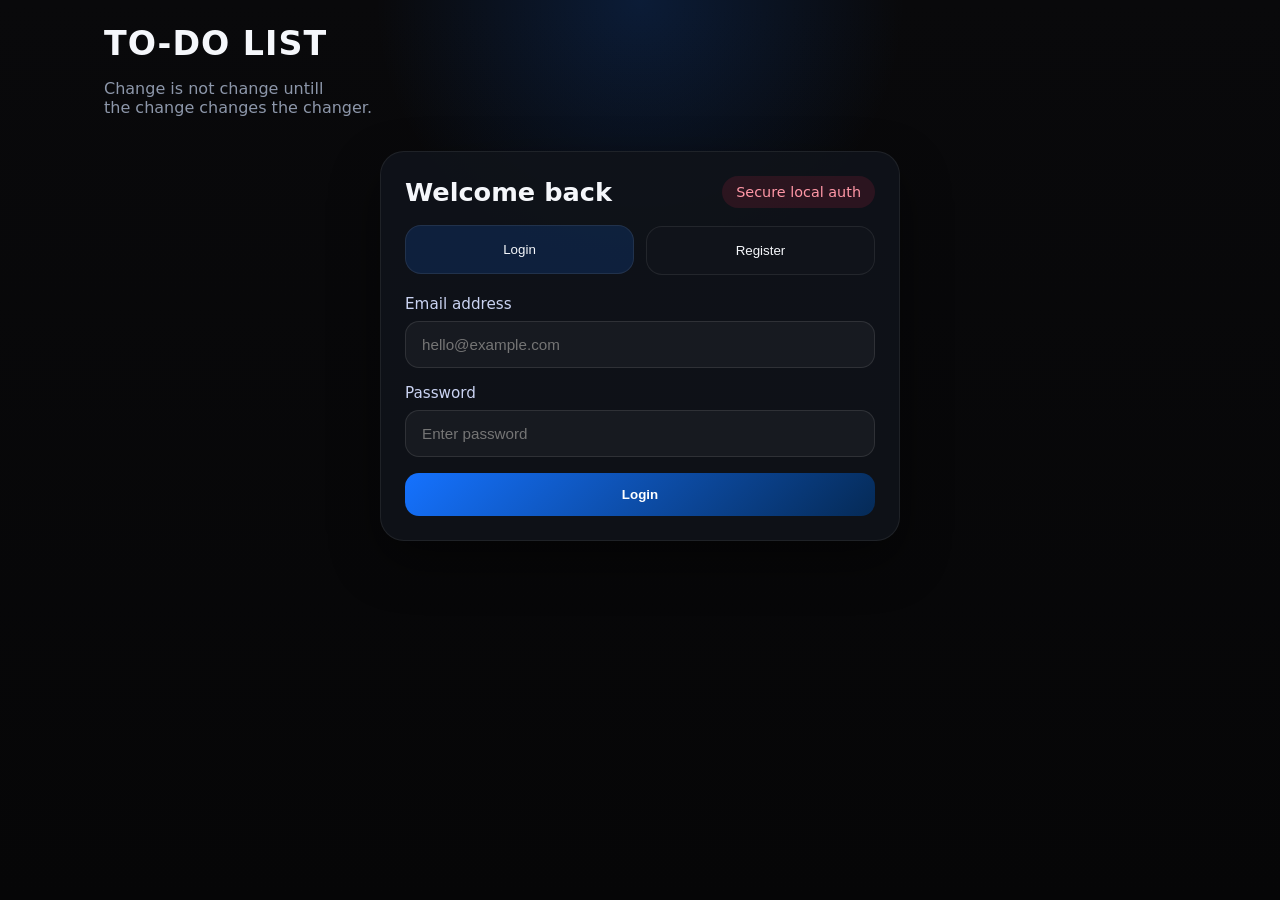
<file: index.html>
<!DOCTYPE html>
<html lang="en">
<head>
  <meta charset="UTF-8" />
  <meta name="viewport" content="width=device-width, initial-scale=1.0" />
  <link rel="stylesheet" href="style.css">
  <script src="script.js" defer></script>
  <title>TASK MANAGEMENT SYSTEM</title>
</head>
<body>
  <div class="app">
    <div class="brand">
      <div>
        <h1>TO-DO LIST</h1>
        <p class="tagline">Change is not change untill <br>the change changes the changer.</p>
      </div>
    </div>

    <section id="authPanel" class="auth-panel card">
      <div class="header-row">
        <h2>Welcome back</h2>
        <span class="status-pill">Secure local auth</span>
      </div>

      <div class="auth-tabs">
        <button id="loginTab" class="tab-btn active" type="button">Login</button>
        <button id="registerTab" class="tab-btn" type="button">Register</button>
      </div>

      <form id="loginForm">
        <label>
          Email address
          <input type="email" id="loginEmail" required placeholder="hello@example.com" />
        </label>
        <label>
          Password
          <input type="password" id="loginPassword" required placeholder="Enter password" />
        </label>
        <button class="button primary" type="submit">Login</button>
      </form>

      <form id="registerForm" class="hidden">
        <label>
          Full name
          <input type="text" id="registerName" required placeholder="Your name" />
        </label>
        <label>
          Email address
          <input type="email" id="registerEmail" required placeholder="hello@example.com" />
        </label>
        <label>
          Password
          <input type="password" id="registerPassword" required placeholder="Create password" />
        </label>
        <button class="button primary" type="submit">Register</button>
      </form>
    </section>

    <section id="dashboard" class="hidden">
      <div class="top-strip">
        <div>
          <p class="note">Logged in as <strong id="welcomeName"></strong></p>
          <h2> Task Manager </h2>
        </div>
        <button id="logoutBtn" class="button secondary">Logout</button>
      </div>

      <div class="task-grid">
        <div class="card">
          <div class="header-row">
            <div>
              <h2 id="formHeading">Create a new task</h2>
              <p class="note">Add a task with deadline, duration and reminder settings.</p>
            </div>
          </div>

          <form id="taskForm">
            <label>
              Task title
              <input type="text" id="taskTitle" required placeholder="Example: Finish report" />
            </label>
            <label>
              Description
              <textarea id="taskDescription" placeholder="Add details... (optional)"></textarea>
            </label>
            <label>
              Due date and time
              <input type="datetime-local" id="taskDueDate" required />
            </label>
            <label>
              Time allocation (minutes)
              <input type="number" id="taskDuration" min="5" step="5" required placeholder="60" />
            </label>
            <label>
              Reminder before due time (minutes)
              <input type="number" id="taskReminder" min="0" step="1" value="30" />
            </label>
            <label>
              Reminder email address
              <input type="email" id="taskEmail" placeholder="Optional — your email or teammate" />
            </label>
            <div class="task-actions">
              <button class="button primary" type="submit">Save task</button>
              <button id="cancelEditBtn" class="button secondary hidden" type="button">Cancel edit</button>
            </div>
          </form>
        </div>

        <div class="card">
          <div class="header-row">
            <div>
              <h2>Task timeline</h2>
              <p class="note">A live countdown and alarm activates when a deadline arrives.</p>
            </div>
            <span id="taskCount" class="badge">0 tasks</span>
          </div>

          <div id="taskList" class="task-list"></div>
        </div>
      </div>
    </section>

    <div id="toast" class="toast hidden"></div>
  </div>
</body>
</html>
</file>
<file: style.css>
:root {
      --bg: #070708;
      --panel: #10131a;
      --panel-strong: #131920;
      --text: #f5f7fb;
      --blue: #1572ff;
      --red: #ff2d55;
      --shadow: 0 20px 50px rgba(0, 0, 0, 0.45);
      --success: #17ce96;
    }

    * {
      box-sizing: border-box;
    }

    body {
      margin: 0;
      min-height: 100vh;
      font-family: Inter, system-ui, sans-serif;
      background: radial-gradient(circle at top, rgba(21, 114, 255, 0.18), transparent 24%),
        linear-gradient(180deg, #09090b 0%, #060607 100%);
      color: var(--text);
    }

    .app {
      max-width: 1120px;
      margin: 0 auto;
      padding: 24px;
    }

    .brand {
      display: flex;
      justify-content: space-between;
      align-items: center;
      gap: 16px;
      margin-bottom: 18px;
    }

    .brand h1 {
      margin: 0;
      font-size: clamp(2rem, 2.6vw, 3rem);
      letter-spacing: 0.03em;
    }

    .brand .tagline {
      color: #8d97aa;
      font-size: 1rem;
    }

    .card {
      background: rgba(16, 19, 26, 0.9);
      border: 1px solid rgba(255, 255, 255, 0.07);
      border-radius: 24px;
      box-shadow: var(--shadow);
      padding: 24px;
      margin-bottom: 20px;
    }

    .hidden {
      display: none !important;
    }

    .auth-panel {
      max-width: 520px;
      margin: 0 auto;
    }

    .auth-tabs {
      display: grid;
      grid-template-columns: repeat(2, 1fr);
      gap: 12px;
      margin-bottom: 20px;
    }

    .tab-btn {
      padding: 16px 20px;
      border-radius: 16px;
      border: 1px solid rgba(255, 255, 255, 0.08);
      background: var(--panel);
      color: var(--text);
      cursor: pointer;
      transition: background 0.2s ease, transform 0.2s ease;
    }

    .tab-btn.active,
    .tab-btn:hover {
      background: rgba(21, 114, 255, 0.16);
      transform: translateY(-1px);
    }

    form {
      display: grid;
      gap: 16px;
    }

    label {
      display: grid;
      gap: 8px;
      font-size: 0.95rem;
      color: #cad3f2;
    }

    input,
    textarea,
    select {
      width: 100%;
      border-radius: 14px;
      border: 1px solid rgba(255, 255, 255, 0.1);
      padding: 14px 16px;
      background: rgba(255, 255, 255, 0.04);
      color: var(--text);
      font-size: 0.95rem;
    }

    textarea {
      resize: vertical;
      min-height: 100px;
    }

    .button {
      display: inline-flex;
      align-items: center;
      justify-content: center;
      gap: 10px;
      padding: 14px 20px;
      border: none;
      border-radius: 14px;
      cursor: pointer;
      font-weight: 600;
      transition: transform 0.2s ease, background 0.2s ease;
    }

    .button.primary {
      background: linear-gradient(135deg, var(--blue), #052a56);
      color: #fff;
    }

    .button.danger {
      background: var(--red);
      color: #fff;
    }

    .button.secondary {
      background: transparent;
      color: var(--text);
      border: 1px solid rgba(255, 255, 255, 0.12);
    }

    .button:hover {
      transform: translateY(-1px);
    }

    .task-grid {
      display: grid;
      grid-template-columns: 1.4fr 1fr;
      gap: 20px;
    }

    .task-list {
      display: grid;
      gap: 16px;
    }

    .task-card {
      padding: 18px;
      border-radius: 18px;
      border: 1px solid rgba(255, 255, 255, 0.08);
      background: rgba(10, 14, 22, 0.82);
    }

    .task-card.due {
      border-color: rgba(255, 45, 85, 0.6);
      box-shadow: 0 0 0 1px rgba(255, 45, 85, 0.08);
    }

    .task-title {
      display: flex;
      justify-content: space-between;
      align-items: flex-start;
      gap: 12px;
      margin-bottom: 14px;
    }

    .task-title h3 {
      margin: 0;
      font-size: 1.15rem;
    }

    .badge {
      display: inline-flex;
      align-items: center;
      gap: 6px;
      padding: 8px 12px;
      border-radius: 999px;
      font-size: 0.85rem;
      background: rgba(21, 114, 255, 0.12);
      color: #9cc8ff;
    }

    .task-meta {
      display: grid;
      gap: 10px;
      margin-top: 14px;
      color: #b8c3e0;
      font-size: 0.92rem;
    }

    .task-actions {
      display: flex;
      flex-wrap: wrap;
      gap: 10px;
      margin-top: 16px;
    }

    .task-actions .button {
      padding: 10px 14px;
      font-size: 0.9rem;
    }

    .header-row {
      display: flex;
      flex-wrap: wrap;
      justify-content: space-between;
      align-items: center;
      gap: 12px;
      margin-bottom: 18px;
    }

    .header-row h2 {
      margin: 0;
      font-size: 1.6rem;
    }

    .top-strip {
      display: flex;
      justify-content: space-between;
      align-items: center;
      gap: 14px;
      margin-bottom: 24px;
      flex-wrap: wrap;
    }

    .status-pill {
      padding: 8px 14px;
      border-radius: 999px;
      font-size: 0.9rem;
      background: rgba(255, 45, 85, 0.12);
      color: #ff97a6;
    }

    .toast {
      position: fixed;
      left: 50%;
      bottom: 24px;
      transform: translateX(-50%);
      min-width: 260px;
      max-width: calc(100% - 40px);
      padding: 14px 18px;
      border-radius: 16px;
      text-align: center;
      color: #fff;
      background: rgba(8, 9, 14, 0.96);
      border: 1px solid rgba(255, 255, 255, 0.1);
      box-shadow: var(--shadow);
      z-index: 20;
    }

    .toast.success {
      border-color: rgba(23, 206, 150, 0.5);
    }

    .toast.error {
      border-color: rgba(255, 45, 85, 0.5);
    }

    .note {
      font-size: 0.9rem;
      color: #8d97aa;
    }

    @media (max-width: 860px) {
      .task-grid {
        grid-template-columns: 1fr;
      }
    }
</file>
<file: Style.css>
:root {
      --bg: #070708;
      --panel: #10131a;
      --panel-strong: #131920;
      --text: #f5f7fb;
      --blue: #1572ff;
      --red: #ff2d55;
      --shadow: 0 20px 50px rgba(0, 0, 0, 0.45);
      --success: #17ce96;
    }

    * {
      box-sizing: border-box;
    }

    body {
      margin: 0;
      min-height: 100vh;
      font-family: Inter, system-ui, sans-serif;
      background: radial-gradient(circle at top, rgba(21, 114, 255, 0.18), transparent 24%),
        linear-gradient(180deg, #09090b 0%, #060607 100%);
      color: var(--text);
    }

    .app {
      max-width: 1120px;
      margin: 0 auto;
      padding: 24px;
    }

    .brand {
      display: flex;
      justify-content: space-between;
      align-items: center;
      gap: 16px;
      margin-bottom: 18px;
    }

    .brand h1 {
      margin: 0;
      font-size: clamp(2rem, 2.6vw, 3rem);
      letter-spacing: 0.03em;
    }

    .brand .tagline {
      color: #8d97aa;
      font-size: 1rem;
    }

    .card {
      background: rgba(16, 19, 26, 0.9);
      border: 1px solid rgba(255, 255, 255, 0.07);
      border-radius: 24px;
      box-shadow: var(--shadow);
      padding: 24px;
      margin-bottom: 20px;
    }

    .hidden {
      display: none !important;
    }

    .auth-panel {
      max-width: 520px;
      margin: 0 auto;
    }

    .auth-tabs {
      display: grid;
      grid-template-columns: repeat(2, 1fr);
      gap: 12px;
      margin-bottom: 20px;
    }

    .tab-btn {
      padding: 16px 20px;
      border-radius: 16px;
      border: 1px solid rgba(255, 255, 255, 0.08);
      background: var(--panel);
      color: var(--text);
      cursor: pointer;
      transition: background 0.2s ease, transform 0.2s ease;
    }

    .tab-btn.active,
    .tab-btn:hover {
      background: rgba(21, 114, 255, 0.16);
      transform: translateY(-1px);
    }

    form {
      display: grid;
      gap: 16px;
    }

    label {
      display: grid;
      gap: 8px;
      font-size: 0.95rem;
      color: #cad3f2;
    }

    input,
    textarea,
    select {
      width: 100%;
      border-radius: 14px;
      border: 1px solid rgba(255, 255, 255, 0.1);
      padding: 14px 16px;
      background: rgba(255, 255, 255, 0.04);
      color: var(--text);
      font-size: 0.95rem;
    }

    textarea {
      resize: vertical;
      min-height: 100px;
    }

    .button {
      display: inline-flex;
      align-items: center;
      justify-content: center;
      gap: 10px;
      padding: 14px 20px;
      border: none;
      border-radius: 14px;
      cursor: pointer;
      font-weight: 600;
      transition: transform 0.2s ease, background 0.2s ease;
    }

    .button.primary {
      background: linear-gradient(135deg, var(--blue), #052a56);
      color: #fff;
    }

    .button.danger {
      background: var(--red);
      color: #fff;
    }

    .button.secondary {
      background: transparent;
      color: var(--text);
      border: 1px solid rgba(255, 255, 255, 0.12);
    }

    .button:hover {
      transform: translateY(-1px);
    }

    .task-grid {
      display: grid;
      grid-template-columns: 1.4fr 1fr;
      gap: 20px;
    }

    .task-list {
      display: grid;
      gap: 16px;
    }

    .task-card {
      padding: 18px;
      border-radius: 18px;
      border: 1px solid rgba(255, 255, 255, 0.08);
      background: rgba(10, 14, 22, 0.82);
    }

    .task-card.due {
      border-color: rgba(255, 45, 85, 0.6);
      box-shadow: 0 0 0 1px rgba(255, 45, 85, 0.08);
    }

    .task-title {
      display: flex;
      justify-content: space-between;
      align-items: flex-start;
      gap: 12px;
      margin-bottom: 14px;
    }

    .task-title h3 {
      margin: 0;
      font-size: 1.15rem;
    }

    .badge {
      display: inline-flex;
      align-items: center;
      gap: 6px;
      padding: 8px 12px;
      border-radius: 999px;
      font-size: 0.85rem;
      background: rgba(21, 114, 255, 0.12);
      color: #9cc8ff;
    }

    .task-meta {
      display: grid;
      gap: 10px;
      margin-top: 14px;
      color: #b8c3e0;
      font-size: 0.92rem;
    }

    .task-actions {
      display: flex;
      flex-wrap: wrap;
      gap: 10px;
      margin-top: 16px;
    }

    .task-actions .button {
      padding: 10px 14px;
      font-size: 0.9rem;
    }

    .header-row {
      display: flex;
      flex-wrap: wrap;
      justify-content: space-between;
      align-items: center;
      gap: 12px;
      margin-bottom: 18px;
    }

    .header-row h2 {
      margin: 0;
      font-size: 1.6rem;
    }

    .top-strip {
      display: flex;
      justify-content: space-between;
      align-items: center;
      gap: 14px;
      margin-bottom: 24px;
      flex-wrap: wrap;
    }

    .status-pill {
      padding: 8px 14px;
      border-radius: 999px;
      font-size: 0.9rem;
      background: rgba(255, 45, 85, 0.12);
      color: #ff97a6;
    }

    .toast {
      position: fixed;
      left: 50%;
      bottom: 24px;
      transform: translateX(-50%);
      min-width: 260px;
      max-width: calc(100% - 40px);
      padding: 14px 18px;
      border-radius: 16px;
      text-align: center;
      color: #fff;
      background: rgba(8, 9, 14, 0.96);
      border: 1px solid rgba(255, 255, 255, 0.1);
      box-shadow: var(--shadow);
      z-index: 20;
    }

    .toast.success {
      border-color: rgba(23, 206, 150, 0.5);
    }

    .toast.error {
      border-color: rgba(255, 45, 85, 0.5);
    }

    .note {
      font-size: 0.9rem;
      color: #8d97aa;
    }

    @media (max-width: 860px) {
      .task-grid {
        grid-template-columns: 1fr;
      }
    }
</file>
